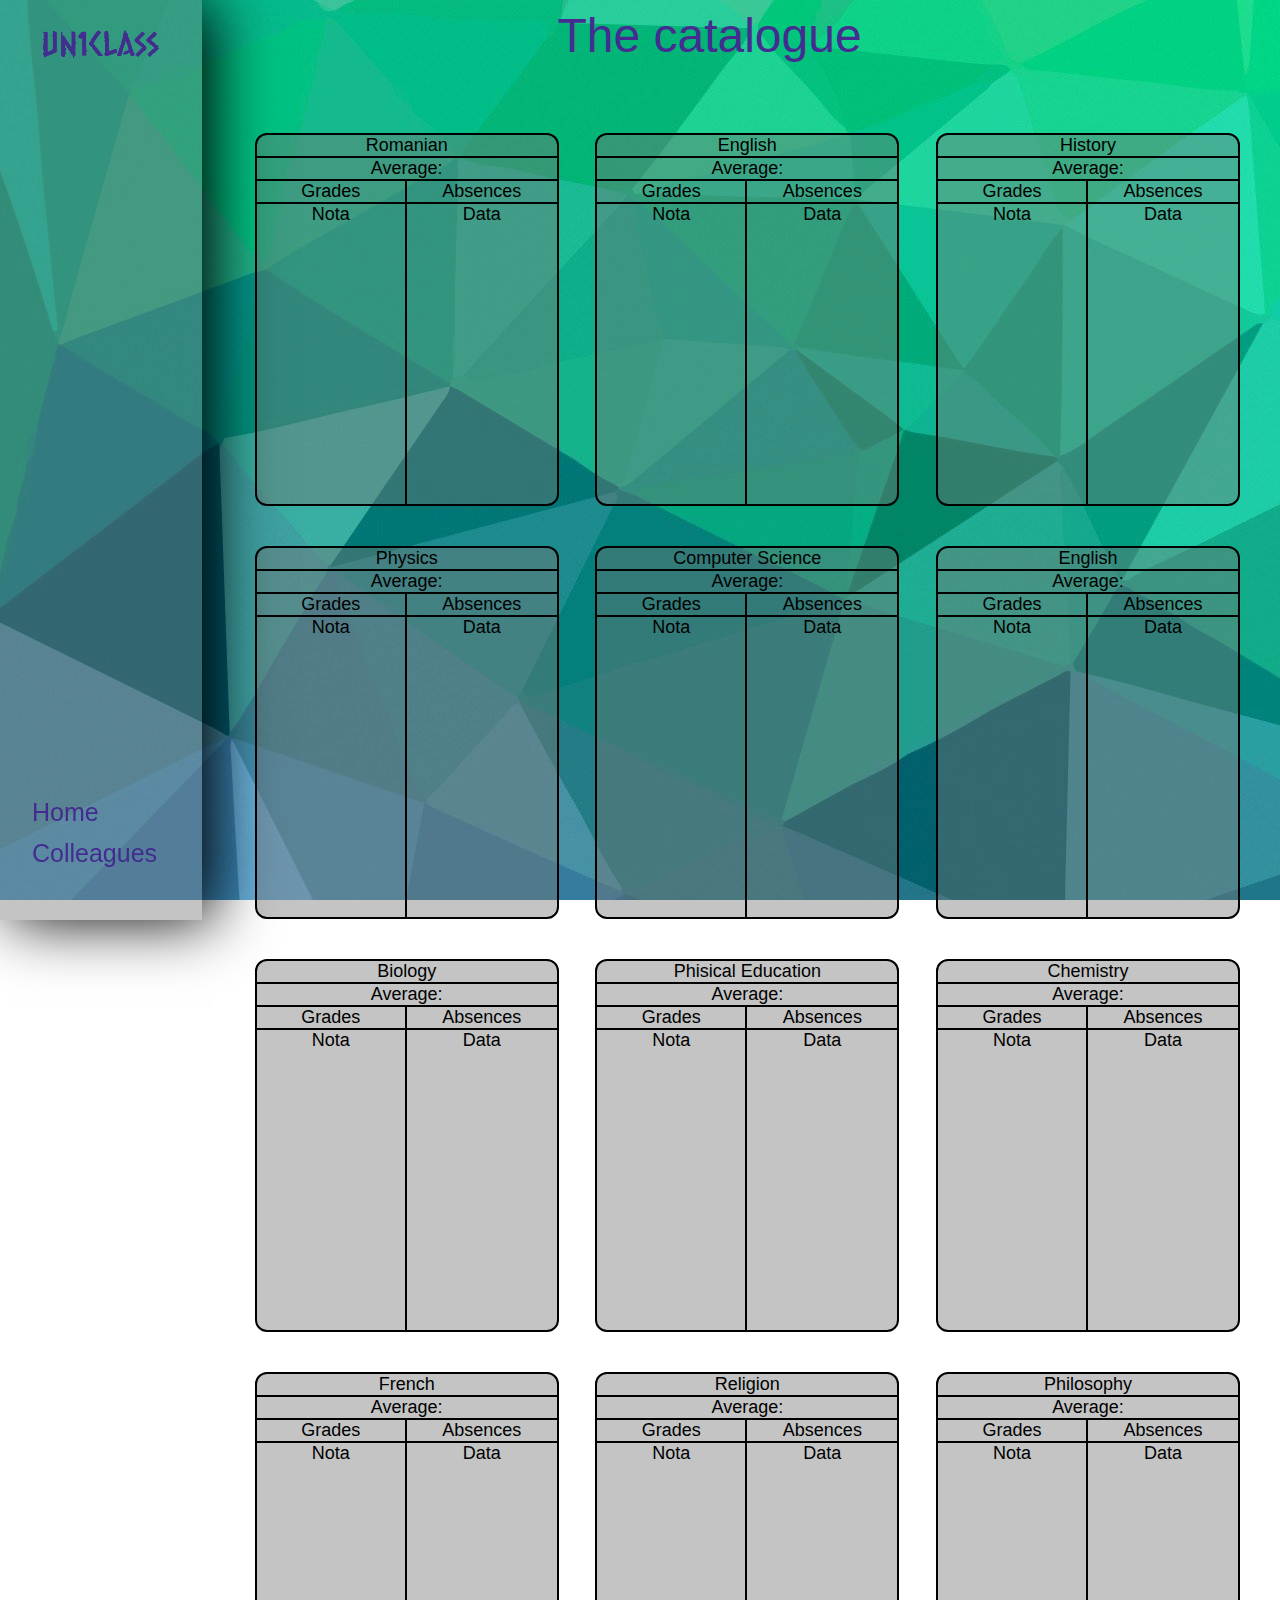
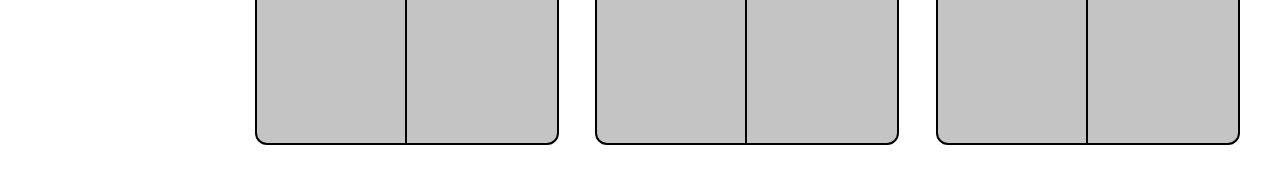
<file: UniClass/catalogue.html>
<!DOCTYPE html>
<html lang="en">
<head>
    <link rel="stylesheet" href="css\catalogue.css">
    <meta charset="UTF-8">
    <meta http-equiv="X-UA-Compatible" content="IE=edge">
    <meta name="viewport" content="width=device-width, initial-scale=1.0">
    <title>Un1Class: Catalogue</title>
</head>
<body> 
  <div class="sidenav">
    <a href="index.html"> 
        <img  class="logo" src="imagini\logo.png" width="130px"></a>
    <div class="">  
    </div>
   <div class="links">
    <a href="index.html">Home</a>
    
    <a href="coligei.html">Colleagues</a>
    <!--<a href="Catalogue.html">Catalogue</a>-->
        </div>
  </div>
        <center><div class="titlu"><div class="title"> <span class="text" >The catalogue</span class="text"></div>
    </div>
    <div class="box">
      <div class="parte">
        <div class="subj">
            <span class="text">Romanian</span>
        </div>
        <div class="Medie:">Average:</div>
        <div class="notes">
            <div class="note">
              <span class="text">  Grades</span class="text">
            </div>
            <div class="abs">
               <span class="text"> Absences</span class="text">
            </div>
            <div class="date">
            <div class="noted">Nota</div>    
        </div>
        <div class="absd">Data</div>
        </div>

      </div>
      <div class="parte">
        <div class="subj">
          <span class="text">English</span>
        </div><div class="Medie:">Average:</div>
        <div class="notes">
            <div class="note">
              <span class="text">  Grades</span class="text">
            </div>
            <div class="abs">
               <span class="text"> Absences</span class="text">
            </div>
            <div class="date">
            <div class="noted">Nota</div>    
        </div>
        <div class="absd">Data</div>
        </div>
        
      </div>
      <div class="parte">
        <div class="subj"><span class="">History</div><div class="Medie:">Average:</div>
        <div class="notes">
            <div class="note">
              <span class="text">  Grades</span class="text">
            </div>
            <div class="abs">
               <span class="text"> Absences</span class="text">
            </div>
            <div class="date">
                <div class="noted"> <span class="text"> Nota</span class="text"></div>    
            </div>
            <div class="absd"> <span class="text">Data</span class="text"></div>
            </div>
        </div>
        <div class="parte">
            <div class="subj">Physics</div><div class="Medie:">Average:</div>
            <div class="notes">
                <div class="note">
                  <span class="text">  Grades</span class="text">
                </div>
                <div class="abs">
                   <span class="text"> Absences</span class="text">
                </div>
                <div class="date">
                    <div class="noted"> <span class="text"> Nota</span class="text"></div>    
                </div>
                <div class="absd"> <span class="text">Data</span class="text"></div>
                </div>
            </div>
            <div class="parte">
                <div class="subj">Computer Science</div><div class="Medie:">Average:</div>
                <div class="notes">
                    <div class="note">
                      <span class="text">  Grades</span class="text">
                    </div>
                    <div class="abs">
                       <span class="text"> Absences</span class="text">
                    </div>
                    <div class="date">
                        <div class="noted"> <span class="text"> Nota</span class="text"></div>    
                    </div>
                    <div class="absd"> <span class="text">Data</span class="text"></div>
                    </div>
                </div>
                <div class="parte">
                    <div class="subj"><span class="text"> English</span></div><div class="Medie:">Average:</div>
                    <div class="notes">
                        <div class="note">
                          <span class="text">  Grades</span class="text">
                        </div>
                        <div class="abs">
                           <span class="text"> Absences</span class="text">
                        </div>
                        <div class="date">
                            <div class="noted"> <span class="text"> Nota</span class="text"></div>    
                        </div>
                        <div class="absd"> <span class="text">Data</span class="text"></div>
                        </div>
                    </div>
                    <div class="parte">
                        <div class="subj"><span class="text"> Biology</span class="text"></div><div class="Medie:">Average:</div>
                        <div class="notes">
                            <div class="note">
                              <span class="text">  Grades</span class="text">
                            </div>
                            <div class="abs">
                               <span class="text"> Absences</span class="text">
                            </div>
                            <div class="date">
                                <div class="noted"> <span class="text"> Nota</span class="text"></div>    
                            </div>
                            <div class="absd"> <span class="text">Data</span class="text"></div>
                            </div>
                        </div>
                        <div class="parte">
                            
                            <div class="subj"><span class="text">Phisical Education</span class="text"> </div><div class="Medie:">Average:</div>
                            <div class="notes">
                                <div class="note">
                                  <span class="text">  Grades</span class="text">
                                </div>
                                <div class="abs">
                                   <span class="text"> Absences</span class="text">
                                </div>
                                <div class="date">
                                    <div class="noted"> <span class="text"> Nota</span class="text"></div>    
                                </div>
                                <div class="absd"> <span class="text">Data</span class="text"></div>
                                </div>
                            </div>
                            
                            <div class="parte">
                                <div class="subj"><span class="text"> Chemistry</span class="text"></div><div class="Medie:">Average:</div>
                                <div class="notes">
                                    <div class="note">
                                      <span class="text">  Grades</span class="text">
                                    </div>
                                    <div class="abs">
                                       <span class="text"> Absences</span class="text">
                                    </div>
                                    <div class="date">
                                        <div class="noted"> <span class="text"> Nota</span class="text"></div>    
                                    </div>
                                    <div class="absd"> <span class="text">Data</span class="text"></div>
                                    </div>
                                </div>
      
                                <div class="parte">
                                    <div class="subj">French</div><div class="Medie:">Average:</div>
                                    <div class="notes">
                                        <div class="note">
                                          <span class="text">  Grades</span class="text">
                                        </div>
                                        <div class="abs">
                                           <span class="text"> Absences</span class="text">
                                        </div>
                                        <div class="date">
                                            <div class="noted"> <span class="text"> Nota</span class="text"></div>    
                                        </div>
                                        <div class="absd"> <span class="text">Data</span class="text"></div>
                                        </div>
                                    </div>
                                    <div class="parte">
                                        <div class="subj">Religion</div><div class="Medie:">Average:</div>
                                        <div class="notes">
                                            <div class="note">
                                              <span class="text">  Grades</span class="text">
                                            </div>
                                            <div class="abs">
                                               <span class="text"> Absences</span class="text">
                                            </div>
                                            <div class="date">
                                                <div class="noted"> <span class="text"> Nota</span class="text"></div>    
                                            </div>
                                            <div class="absd"> <span class="text">Data</span class="text"></div>
                                            </div>
                                        </div>
                                        <div class="parte">
                                            <div class="subj"><span class="text"> Philosophy</span class="text"></div><div class="Medie:">Average:</div>
                                            <div class="notes">
                                                <div class="note">
                                                  <span class="text">  Grades</span class="text">
                                                </div>
                                                <div class="abs">
                                                   <span class="text"> Absences</span class="text">
                                                </div>
                                                <div class="date">
                                                    <div class="noted"> <span class="text"> Nota</span class="text"></div>    
                                                </div>
                                                <div class="absd"> <span class="text">Data</span class="text"></div>
                                                </div>
                                            </div>

    </div>
    </center>
</body>
</html>
</file>
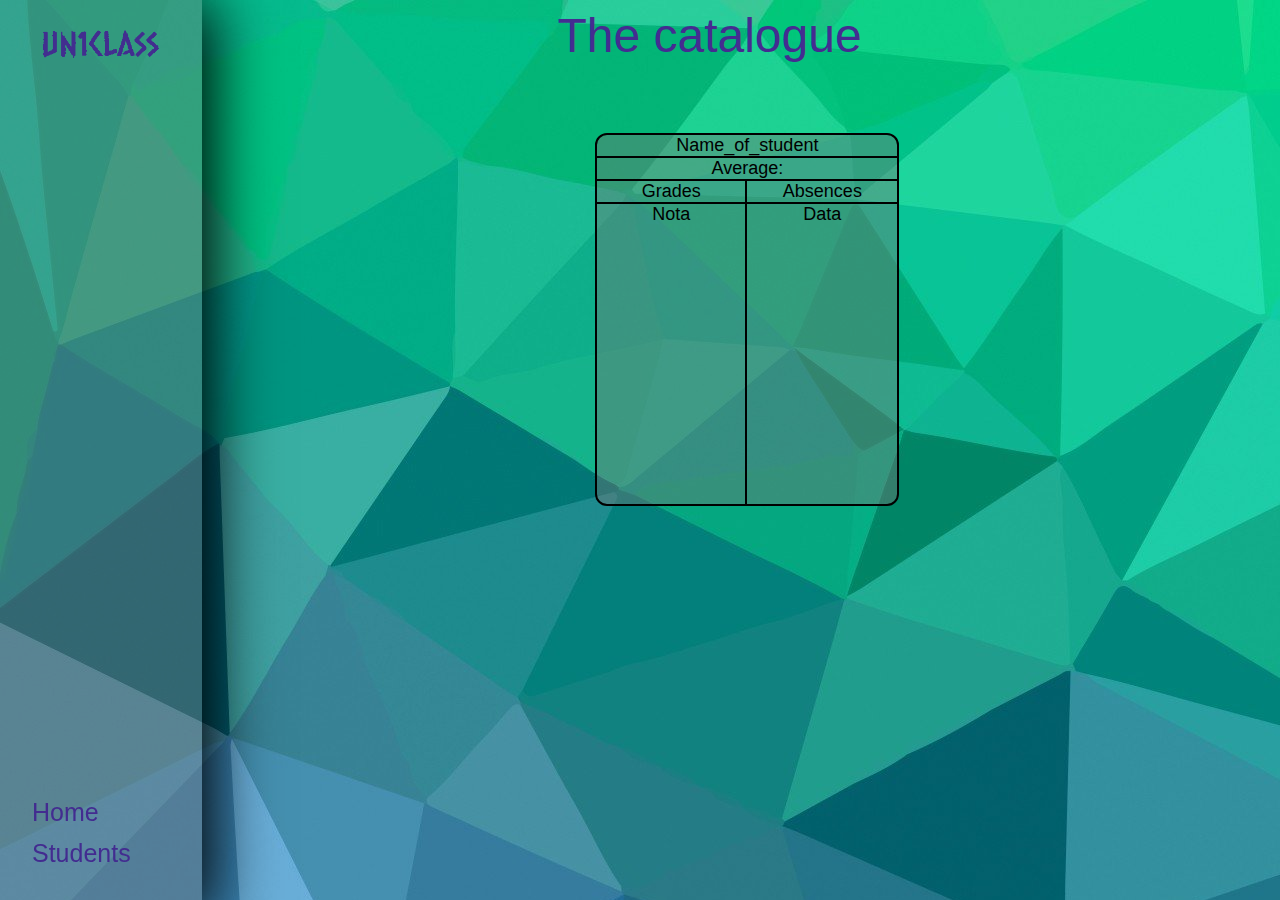
<file: UniClass/catalogue2.html>
<!DOCTYPE html>
<html lang="en">
<head>
    <link rel="stylesheet" href="css\catalogue.css">
    <meta charset="UTF-8">
    <meta http-equiv="X-UA-Compatible" content="IE=edge">
    <meta name="viewport" content="width=device-width, initial-scale=1.0">
    <title>Un1Class: Catalogue</title>
</head>
<body> 
  <div class="sidenav">
    <a href="students.html"> 
        <img  class="logo" src="imagini\logo.png" width="130px"></a>
    <div class="">  
    </div>
   <div class="links">
    <a href="index2.html">Home</a>
    
    <a href="students.html">Students</a>
    <!--<a href="catalogue2.html">Catalogue</a>-->
        </div>
  </div>
        <center><div class="titlu"><div class="title"> <span class="text" >The catalogue</span class="text"></div>
    </div>
    <div class="box">
      <div id="start" class="parte">
        <div class="subj">
            <span class="text">Name_of_student</span>
        </div>
        <div class="Medie:">Average:</div>
        <div class="notes">
            <div class="note">
              <span class="text">  Grades</span class="text">
            </div>
            <div class="abs">
               <span class="text"> Absences</span class="text">
            </div>
            <div class="date">
            <div class="noted">Nota</div>    
        </div>
        <div class="absd">Data</div>
        </div>

      </div>
</file>
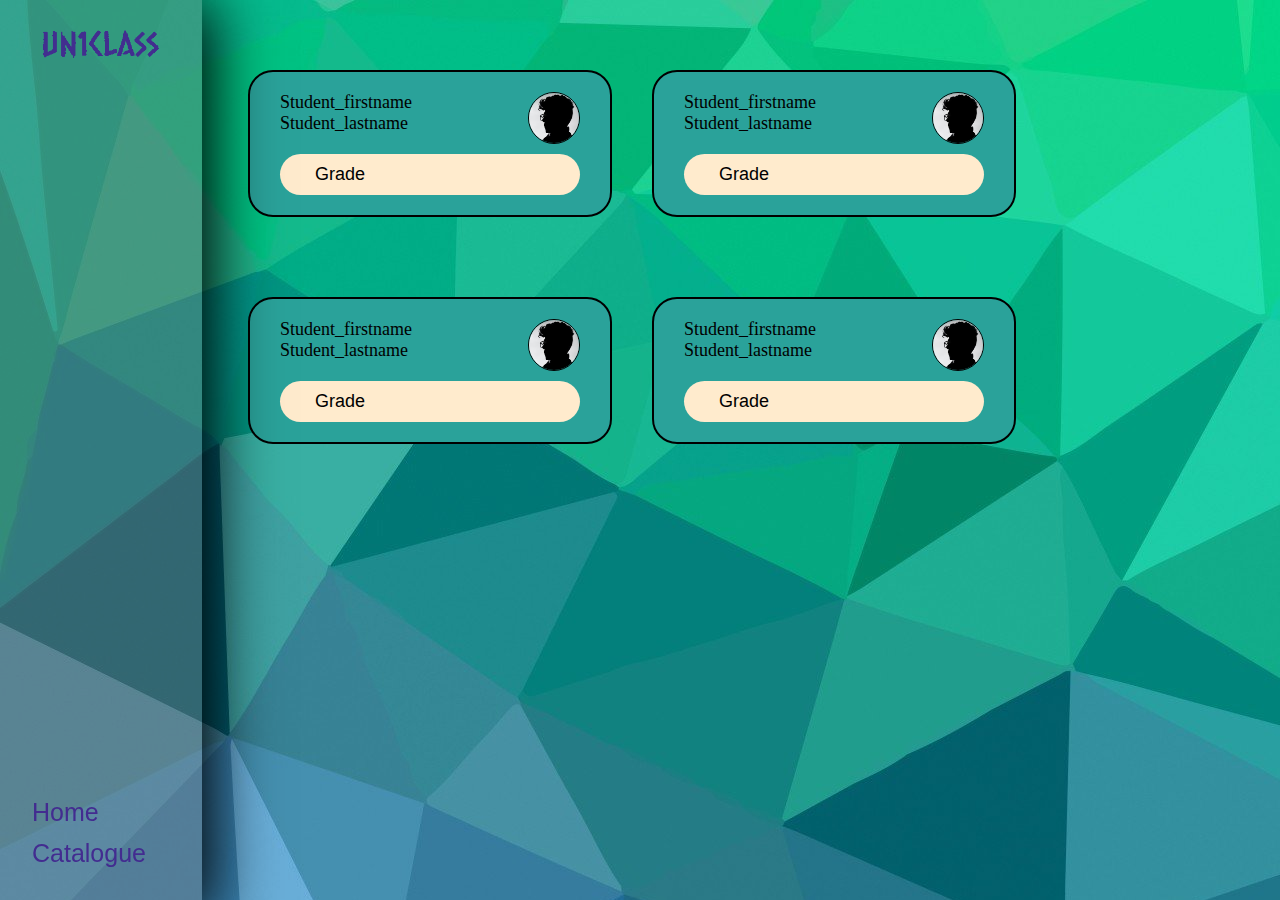
<file: UniClass/coligei.html>
<!DOCTYPE html>
<html lang="en">
<head>
    <link rel="stylesheet" href="css/colegi.css">
    <meta charset="UTF-8">
    <meta http-equiv="X-UA-Compatible" content="IE=edge">
    <meta name="viewport" content="width=device-width, initial-scale=1.0">
    <title>Un1Class: Colleagues</title>
</head>
<body>
    <div class="sidenav">
        <a href="index.html"> 
            <img  class="logo" src="imagini\logo.png" width="130px"></a>
        <div class="">  
        </div>
       <div class="links">
        <a href="index.html">Home</a>
        
        <!--<a href="coligei.html">Colleagues</a>-->
        <a href="Catalogue.html">Catalogue</a>
            </div>
      </div>
      <div class="box">
        <div class="parte">
            <div class="fundal"> 
          <div class="cutie">
            <div>
              <span class="text">Student_firstname</span>
          
          <div class="text">Student_lastname</div>
        </div>
          <div class="imgprof"><img src="[data-uri]" alt="" width="50px">
          </div>
        </div> 
         <div class="infoclas">
            Grade
          </div>
        </div>
        
      </div>
      <div class="parte">
        <div class="fundal"> 
      <div class="cutie">
        <div>
          <span class="text">Student_firstname</span>
      
      <div class="text">Student_lastname</div>
    </div>
      <div class="imgprof"><img src="[data-uri]" alt="" width="50px">
      </div>
    </div> 
     <div class="infoclas">
        Grade
      </div>
    </div>
      </div>
      <div class="parte">
        <div class="fundal"> 
      <div class="cutie">
        <div>
          <span class="text">Student_firstname</span>
      
      <div class="text">Student_lastname</div>
    </div>
      <div class="imgprof"><img src="[data-uri]" alt="" width="50px">
      </div>
    </div> 
     <div class="infoclas">
        Grade
      </div>
    </div>
    </div>
    <div class="parte">
      <div class="fundal"> 
    <div class="cutie">
      <div>
        <span class="text">Student_firstname</span>
    
    <div class="text">Student_lastname</div>
    </div>
    <div class="imgprof"><img src="[data-uri]" alt="" width="50px">
    </div>
    </div> 
    <div class="infoclas">
      Grade
    </div>
    </div>
    <div>
      
    </div>

    
</body>
</html>
</file>
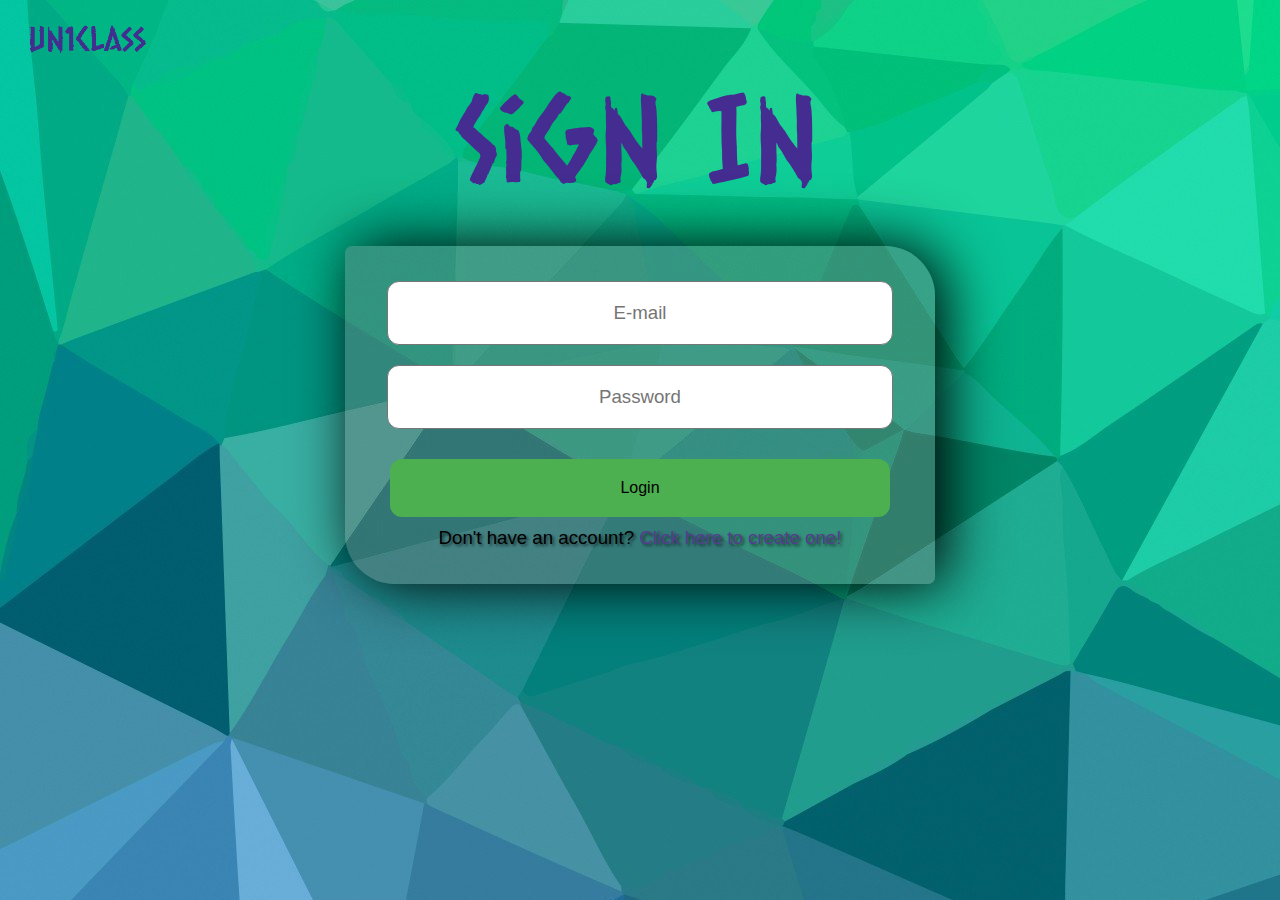
<file: UniClass/login.html>
<!DOCTYPE html>
    <html>
<head>
    <meta charset="UTF-8">
    <meta http-equiv="X-UA-Compatible" content="IE=edge">
    <meta name="viewport" content="width=device-width, initial-scale=1.0">
    
    <link rel="stylesheet" href="css\login.css">
    <link rel="preconnect" href="https://fonts.googleapis.com">
    <link rel="preconnect" href="https://fonts.gstatic.com" crossorigin>
    <link href="https://fonts.googleapis.com/css2?family=M+PLUS+Rounded+1c&display=swap" rel="stylesheet">
    <link href='https://fonts.googleapis.com/css?family=Caesar Dressing' rel='stylesheet'>
    <title>Un1Class: Sign In</title>
</head>
<Body class="body">
    <!--Logoul si butonul de sign in/up-->
    <div class="head">
        <div class="logo"><a href=index.html><img src="imagini\logo.png" width="130px"></a></div>
        <div class="sign"></div>
    </div>
    <center><form action="login.php" method="post">
        <!--Cadranul de informatii-->
    
    <div><span id="slideup" class="login">Sign In</span></div><br>
    <div class="patrat">

<div>
<div><input class="input" type="email" placeholder="E-mail" id="email" name="email" required></div>
<div><input class="input" type="password" placeholder="Password" id="password" name="password" required></div>
<div><input type="submit" class="buton" value="Login" name=""></div>
</form>
</div>
<div><span class="already"> Don't have an account? <a href="createaccount.html">Click here to create one!</a></span></div>
</div></center>
</body>
    </html>
</file>
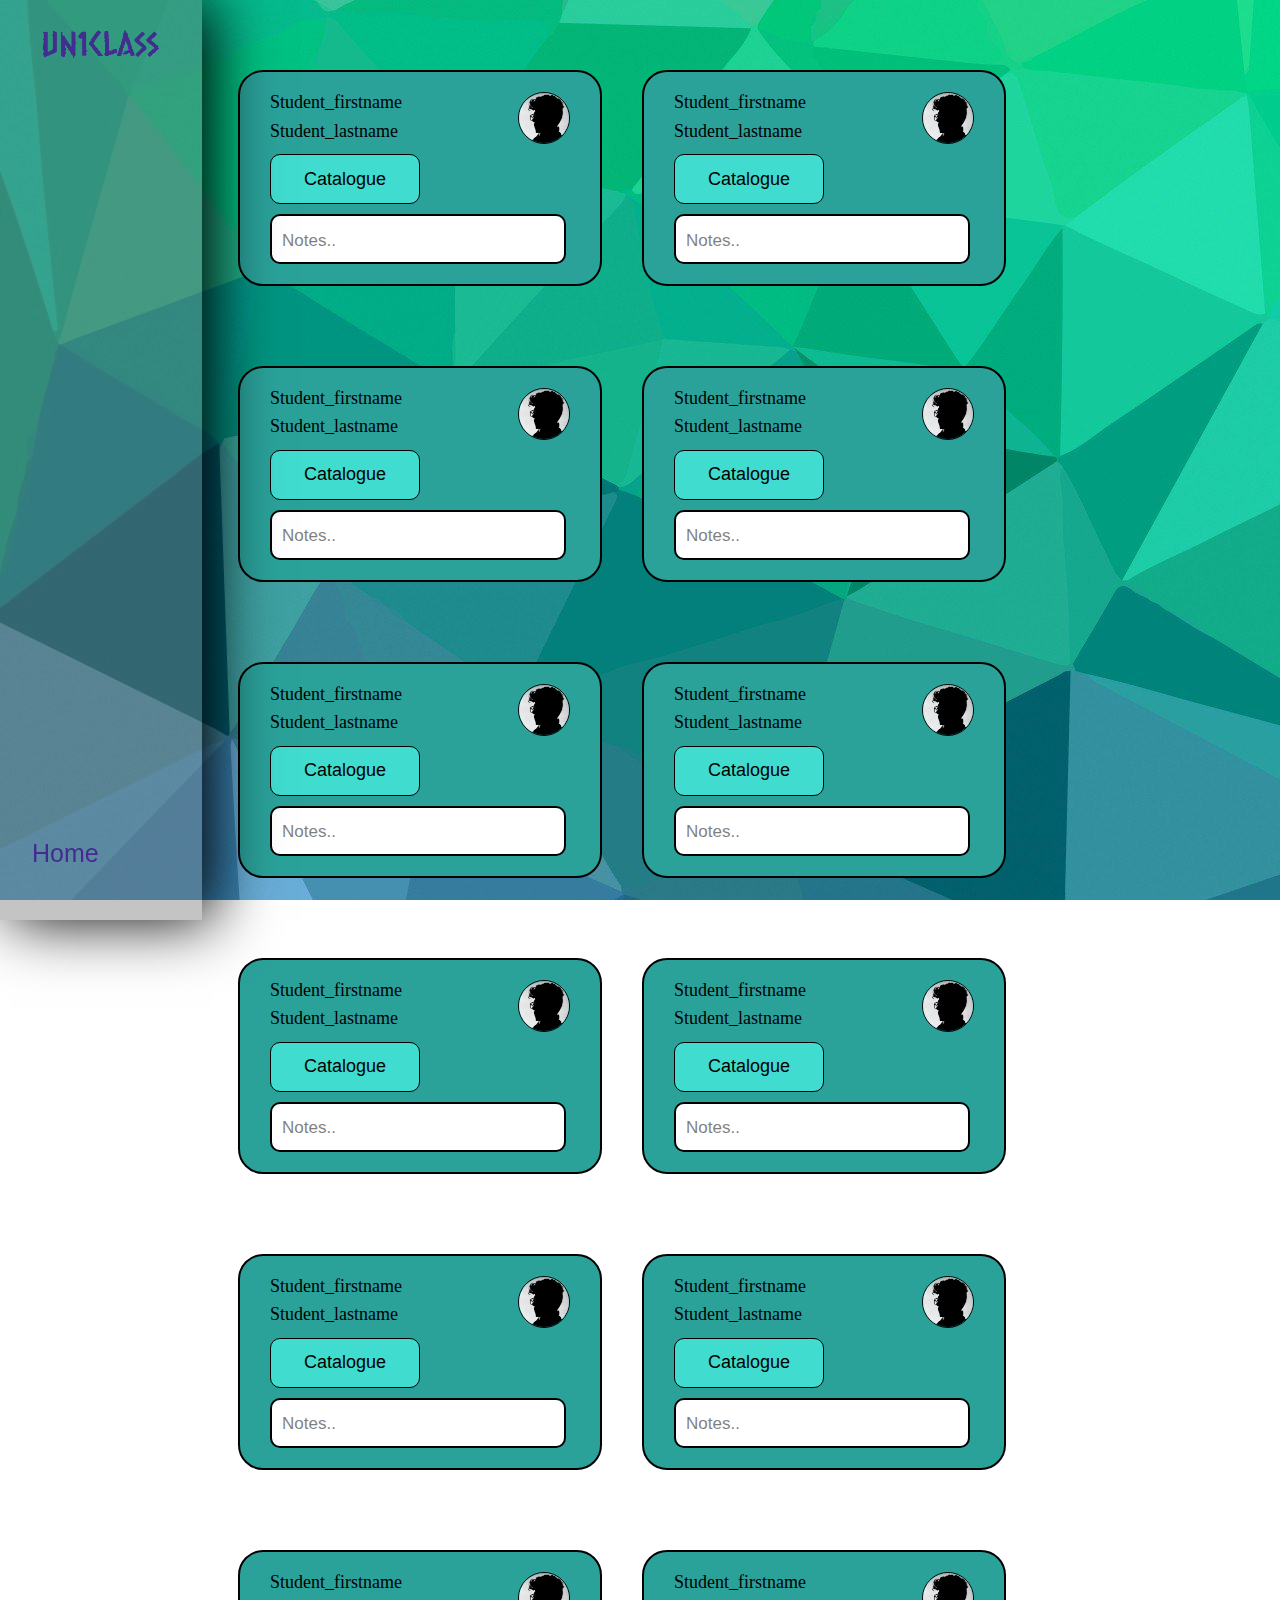
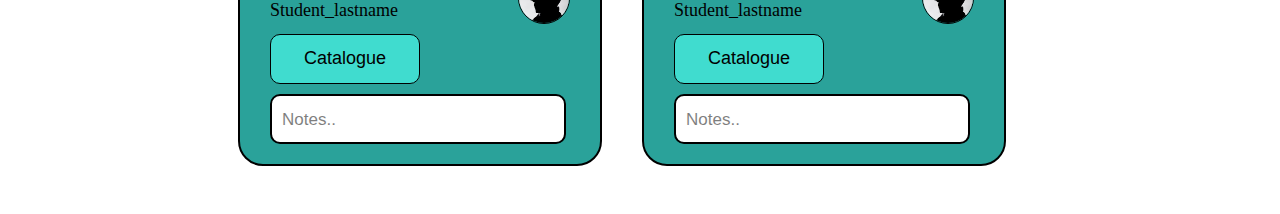
<file: UniClass/students.html>
<!DOCTYPE html>
<html lang="en">
<head>
    <link rel="stylesheet" href="css/students.css">
    <meta charset="UTF-8">
    <meta http-equiv="X-UA-Compatible" content="IE=edge">
    <meta name="viewport" content="width=device-width, initial-scale=1.0">
    <title>Un1Class: Students</title>
</head>
<body>
    <div class="sidenav">
        <a href="index2.html"> 
            <img  class="logo" src="imagini\logo.png" width="130px"></a>
        <div class="">  
        </div>
       <div class="links">
        
        <a href="index2.html">Home</a>
        <!--<a href="students.html">Students</a>-->
        
            </div>
      </div>
      <div class="box">
        <div class="parte" id="slide">
            <div class="fundal"> 
          <div class="cutie">
            <div class="text2">
              <span class="text">Student_firstname</span>
          
          <div class="text">Student_lastname</div>
        </div>
          <div class="imgprof"><img src="[data-uri]" alt="" width="50px">
          </div>
        </div> <a href="catalogue2.html"><button class="catalogbut">
         <div class="textbut">
           Catalogue 
          </div></button></a>
        <div classssclass="notes">
          <input class="notes" type="text" placeholder="Notes..">
        </div></div>
        
      </div>
      <div class="parte" id="slide2">
        <div class="fundal"> 
      <div class="cutie">
        <div class="text2">
          <span class="text">Student_firstname</span>
      
      <div class="text">Student_lastname</div>
    </div>
      <div class="imgprof"><img src="[data-uri]" alt="" width="50px">
      </div>
    </div> 
    <a href="catalogue2.html"><button class="catalogbut">
      <div class="textbut">
        Catalogue 
       </div></button></a>
    </div><div>
      <input class="notes" type="text" placeholder="Notes..">
    </div>
      </div>
      <div class="parte" id="slide3">
        <div class="fundal"> 
      <div class="cutie">
        <div class="text2">
          <span class="text">Student_firstname</span>
      
      <div class="text">Student_lastname</div>
    </div>
      <div class="imgprof"><img src="[data-uri]" alt="" width="50px">
      </div>
    </div> 
    <a href="catalogue2.html"><button class="catalogbut">
      <div class="textbut">
        Catalogue 
       </div></button></a>
    </div><div>
      <input class="notes" type="text" placeholder="Notes..">
    </div>
    </div>
    <div class="parte" id="slide4">
      <div class="fundal"> 
    <div class="cutie">
      <div class="text2">
        <span class="text">Student_firstname</span>
    
    <div class="text">Student_lastname</div>
    </div>
    <div class="imgprof"><img src="[data-uri]" alt="" width="50px">
    </div>
    </div> 
    <a href="catalogue2.html"><button class="catalogbut">
         <div class="textbut">
           Catalogue
          </div></button></a>
    </div><div>
      <input class="notes" type="text" placeholder="Notes..">
    </div>
    </div>
    <div class="parte" id="slide">
      <div class="fundal"> 
    <div class="cutie">
      <div class="text2">
        <span class="text">Student_firstname</span>
    
    <div class="text">Student_lastname</div>
    </div>
    <div class="imgprof"><img src="[data-uri]" alt="" width="50px">
    </div>
    </div> 
    <a href="catalogue2.html"><button class="catalogbut">
         <div class="textbut">
           Catalogue
          </div></button></a>
  <div clasclass="notes">
    <input class="notes" type="text" placeholder="Notes..">
  </div>  </div>
  
    </div>
    <div class="parte" id="slide2">
      <div class="fundal"> 
    <div class="cutie">
      <div class="text2">
        <span class="text">Student_firstname</span>
    
    <div class="text">Student_lastname</div>
    </div>
    <div class="imgprof"><img src="[data-uri]" alt="" width="50px">
    </div>
    </div> 
    <a href="catalogue2.html"><button class="catalogbut">
         <div class="textbut">
           Catalogue
          </div></button></a>
    </div><div>
      <input class="notes" type="text" placeholder="Notes..">
    </div>
    </div>
    <div class="parte" id="slide3">
      <div class="fundal"> 
    <div class="cutie">
      <div class="text2">
        <span class="text">Student_firstname</span>
    
    <div class="text">Student_lastname</div>
    </div>
    <div class="imgprof"><img src="[data-uri]" alt="" width="50px">
    </div>
    </div> 
    <a href="catalogue2.html"><button class="catalogbut">
         <div class="textbut">
           Catalogue
          </div></button></a>
    </div><div>
      <input class="notes" type="text" placeholder="Notes..">
    </div>
    </div>
    <div class="parte" id="slide4">
      <div class="fundal"> 
    <div class="cutie">
      <div class="text2">
        <span class="text">Student_firstname</span>
    
    <div class="text">Student_lastname</div>
    </div>
    <div class="imgprof"><img src="[data-uri]" alt="" width="50px">
    </div>
    </div> 
    <a href="catalogue2.html"><button class="catalogbut">
         <div class="textbut">
           Catalogue
          </div></button></a>
    </div><div>
      <input class="notes" type="text" placeholder="Notes..">
    </div>
    </div>
    <div class="parte" id="slide">
      <div class="fundal"> 
    <div class="cutie">
      <div class="text2">
        <span class="text">Student_firstname</span>
    
    <div class="text">Student_lastname</div>
    </div>
    <div class="imgprof"><img src="[data-uri]" alt="" width="50px">
    </div>
    </div> 
    <a href="catalogue2.html"><button class="catalogbut">
         <div class="textbut">
           Catalogue
          </div></button></a>
    </div><div>
      <input class="notes" type="text" placeholder="Notes..">
    </div>
    </div>
    <div class="parte" id="slide2">
      <div class="fundal"> 
    <div class="cutie">
      <div class="text2">
        <span class="text">Student_firstname</span>
    
    <div class="text">Student_lastname</div>
    </div>
    <div class="imgprof"><img src="[data-uri]" alt="" width="50px">
    </div>
    </div> 
    <a href="catalogue2.html"><button class="catalogbut">
         <div class="textbut">
           Catalogue
          </div></button></a>
    </div><div>
      <input class="notes" type="text" placeholder="Notes..">
    </div>
    </div>
    <div class="parte" id="slide3">
      <div class="fundal"> 
    <div class="cutie">
      <div class="text2">
        <span class="text">Student_firstname</span>
    
    <div class="text">Student_lastname</div>
    </div>
    <div class="imgprof"><img src="[data-uri]" alt="" width="50px">
    </div>
    </div> 
    <a href="catalogue2.html"><button class="catalogbut">
         <div class="textbut">
           Catalogue
          </div></button></a>
    </div><div>
      <input class="notes" type="text" placeholder="Notes..">
    </div>
    </div>
    <div class="parte" id="slide4">
      <div class="fundal"> 
    <div class="cutie">
      <div class="text2">
        <span class="text">Student_firstname</span>
    
    <div class="text">Student_lastname</div>
    </div>
    <div class="imgprof"><img src="[data-uri]" alt="" width="50px">
    </div>
    </div> 
    <a href="catalogue2.html"><button class="catalogbut">
         <div class="textbut">
           Catalogue
          </div></button></a>
      </div><div classsclass="notes">
        <input class="notes" type="text" placeholder="Notes.." i="note">
      </div>
      </div>

      </div>
      <script>
        function myFunction() {
          var note = document.getElementById("note").id;
        }
        </script>
</body>
</html>
</file>
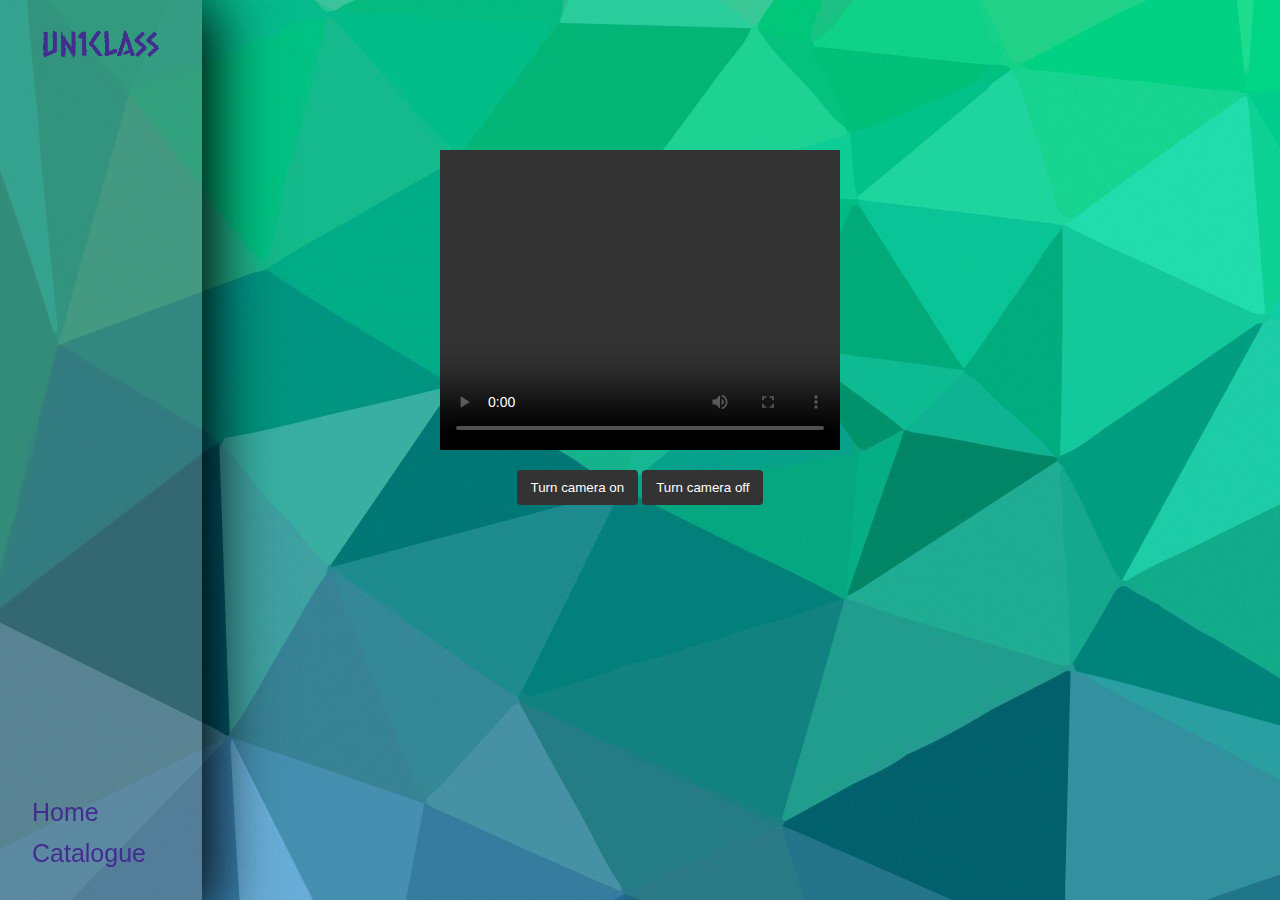
<file: UniClass/video.html>
<!DOCTYPE html>
<html>
    <head><title>Un1Class: classroom</title>
        <link rel="stylesheet" href="css\clasa9.css">
    </head>
<body class="body"> 
    <div class="sidenav">
        <a href="index.html"> 
            <img  class="logo" src="imagini\logo.png" width="130px"></a>
        <div class="">  
        </div>
       <div class="links">
        <a href="index.html">Home</a>
        
        <a href="Catalogue.html">Catalogue</a>
            </div>
      </div>
   <center>

    
    <div id="basic" style="text-align:center;">
        <video class="videostream" autoplay="" controls></video>
        <audio class="audiostream" autoplay=""></audio>
        <p>
          <button class="capture-button">Turn camera on</button>
          <button id="stop-button">Turn camera off</button>
        </p>
      </div>
    </center>
      <center>
            <script>
                (function() {
  
  const video = document.querySelector('#basic video');
  const audio = document.querySelector('#basic audio');
  
  const captureVideoButton = document.querySelector('#basic .capture-button');
  const stopVideoButton = document.querySelector('#basic #stop-button');
  
  //Capture Video
  captureVideoButton.onclick = function() {
     navigator.mediaDevices.getUserMedia({
      audio: true,
      video: true
    })
    .then(stream => {
      window.localStream = stream;
      video.srcObject = stream;
      audio.srcObject = stream;
    })
    .catch((err) => {
      console.log(err);
    });
  };
  
  stopVideoButton.onclick = function() {
    localStream.getVideoTracks()[0].stop();
    video.src = '';
    
    localStream.getAudioTracks()[0].stop();
    audio.src = '';
  };
});
                </script>
   </center>

</body>
</html>
</file>
<file: UniClass/css/colegi.css>
body{
    background-image: url("131311-green-polygon-background-design.jpg");
    background-attachment: fixed;
  }
  
  .logo{
  padding-left:2px;
  
  }
  
  .sidenav {
    height: 100%; 
    width: 190px; 
    position: fixed; 
    z-index: 1; 
    top: 0; 
    left: 0;
    background-color:  rgba(118, 118, 118, 0.426); 
    overflow-x: hidden; 
    padding-top: 20px;
    padding-left: 12px;
  box-shadow: 10px 0px 60px;
    
  }
  
  .sidenav a {
  
    padding: 6px 8px 6px 20px;
    text-decoration: none;
    font-size: 25px;
    color: rgba(67, 44, 144, 50);
    display: flex;
    transition: 900ms;
  }
  
  
  .sidenav a:hover {
    color: rgb(67, 44, 204);
    
  }
  
  .links{
    text-align: center;
    margin-right: 0%;
    bottom: 5%;
    position: absolute;
    font-family: 'Nunito', sans-serif;
  } 
  
  .box{
    display: flex;
    flex-direction: row;
    justify-content: left;
    border: 2PX;
    margin-left: 2%;
    margin-right: 2%;
    gap: 40px;
    margin-left:240px;
    margin-top: 70px;
    flex-wrap: wrap;
    font-family: 'Verdana', sans-serif;
    font-size:18px;
  
  }
  .parte{
    padding: 20px 30px;
    background-color: rgb(42, 162, 154);
    border-radius: 25px;
    border: 2px solid;
    width: 300px;
    margin-bottom: 4%;
  }
  .infoclas{
    margin-top: 10px;
    background-color: blanchedalmond;
    border-radius: 25px;
    padding: 10px 10px 10px 35px;
  }
  
  .imgprof{
     border-radius: 50%;
     height: 50px;
      overflow: hidden;
      border: 1px solid black;
  }
  
  .cutie{
    display: flex;
    justify-content: space-between;
  
  }
  .text{
   font-family: 'Roboto Serif', serif;
  }
</file>
<file: UniClass/css/students.css>
.catalogbut{
    border-radius: 10px;
    width: 150px;
    height: 50px;
    background-color: #40dccf;
    cursor: pointer;
    margin-top: 10px;
    border: 1px solid;
}
.textbut{
    font-family: 'Verdana' sans-serif;
    font-size: large;
    
}
body{
    background-image: url("131311-green-polygon-background-design.jpg");
    background-attachment: fixed;
  }
  
  .logo{
  padding-left:2px;
  
  }
  
  .sidenav {
    height: 100%; 
    width: 190px; 
    position: fixed; 
    z-index: 1; 
    top: 0; 
    left: 0;
    background-color:  rgba(118, 118, 118, 0.426); 
    overflow-x: hidden; 
    padding-top: 20px;
    padding-left: 12px;
  box-shadow: 10px 0px 60px;
    
  }
  
  .sidenav a {
  
    padding: 6px 8px 6px 20px;
    text-decoration: none;
    font-size: 25px;
    color: rgba(67, 44, 144, 50);
    display: flex;
    transition: 900ms;
  }
  
  
  .sidenav a:hover {
    color: rgb(67, 44, 204);
    
  }
  
  .links{
    text-align: center;
    margin-right: 0%;
    bottom: 5%;
    position: absolute;
    font-family: 'Nunito', sans-serif;
  } 
  
  .box{
    display: flex;
    flex-direction: row;
    justify-content: left;
    border: 2PX;
    margin-left: 2%;
    margin-right: 2%;
    gap: 40px;
    margin-left:240px;
    margin-top: 70px;
    flex-wrap: wrap;
    font-family: 'Verdana', sans-serif;
    font-size:18px;
  
  }
  .parte{
    padding: 20px 30px;
    background-color: rgb(42, 162, 154);
    border-radius: 25px;
    border: 2px solid;
    width: 300px;
    margin-bottom: 4%;
  }
  
  
  .imgprof{
     border-radius: 50%;
     height: 50px;
      overflow: hidden;
      border: 1px solid black;
  }
  
  .cutie{
    display: flex;
    justify-content: space-between;
  
  }
  .text{
   font-family: 'Roboto Serif', serif;
  }    
  .text2{
    display: flex;
    gap: 5px;
    flex-wrap: wrap;
    width: 80%;
  }
  #slide {
    position: relative;
    left: -10px;
    width: 300px;
    animation: slide 0.3s forwards;
   
  }
  #slide2 {
    position: relative;
    left: -10px;
    width: 300px;
    animation: slide 0.3s forwards;
   animation-delay: 0.12s;
  }
  
  #slide3 {
    position: relative;
    left: -10px;
    width: 300px;
    animation: slide 0.3s forwards;
    animation-delay: 0.13s;
  }
  #slide4 {
    position: relative;
    left: -10px;
    width: 300px;
    animation: slide 0.3s forwards;
    animation-delay: 0.14s;
  }
  
  
  @keyframes slide {
    100% { left: 0; }
  }

  .notes
  {
    margin-top: 10px;
    border: 2px solid;
    border-radius: 10px;
    height: 40px;
    width: 280px;
    padding-left: 10px ;
    padding-top: 5px;

  }

  .notes::placeholder{
    font-size: 17px;
    opacity: 0.5;
    color: black;
  }
</file>
